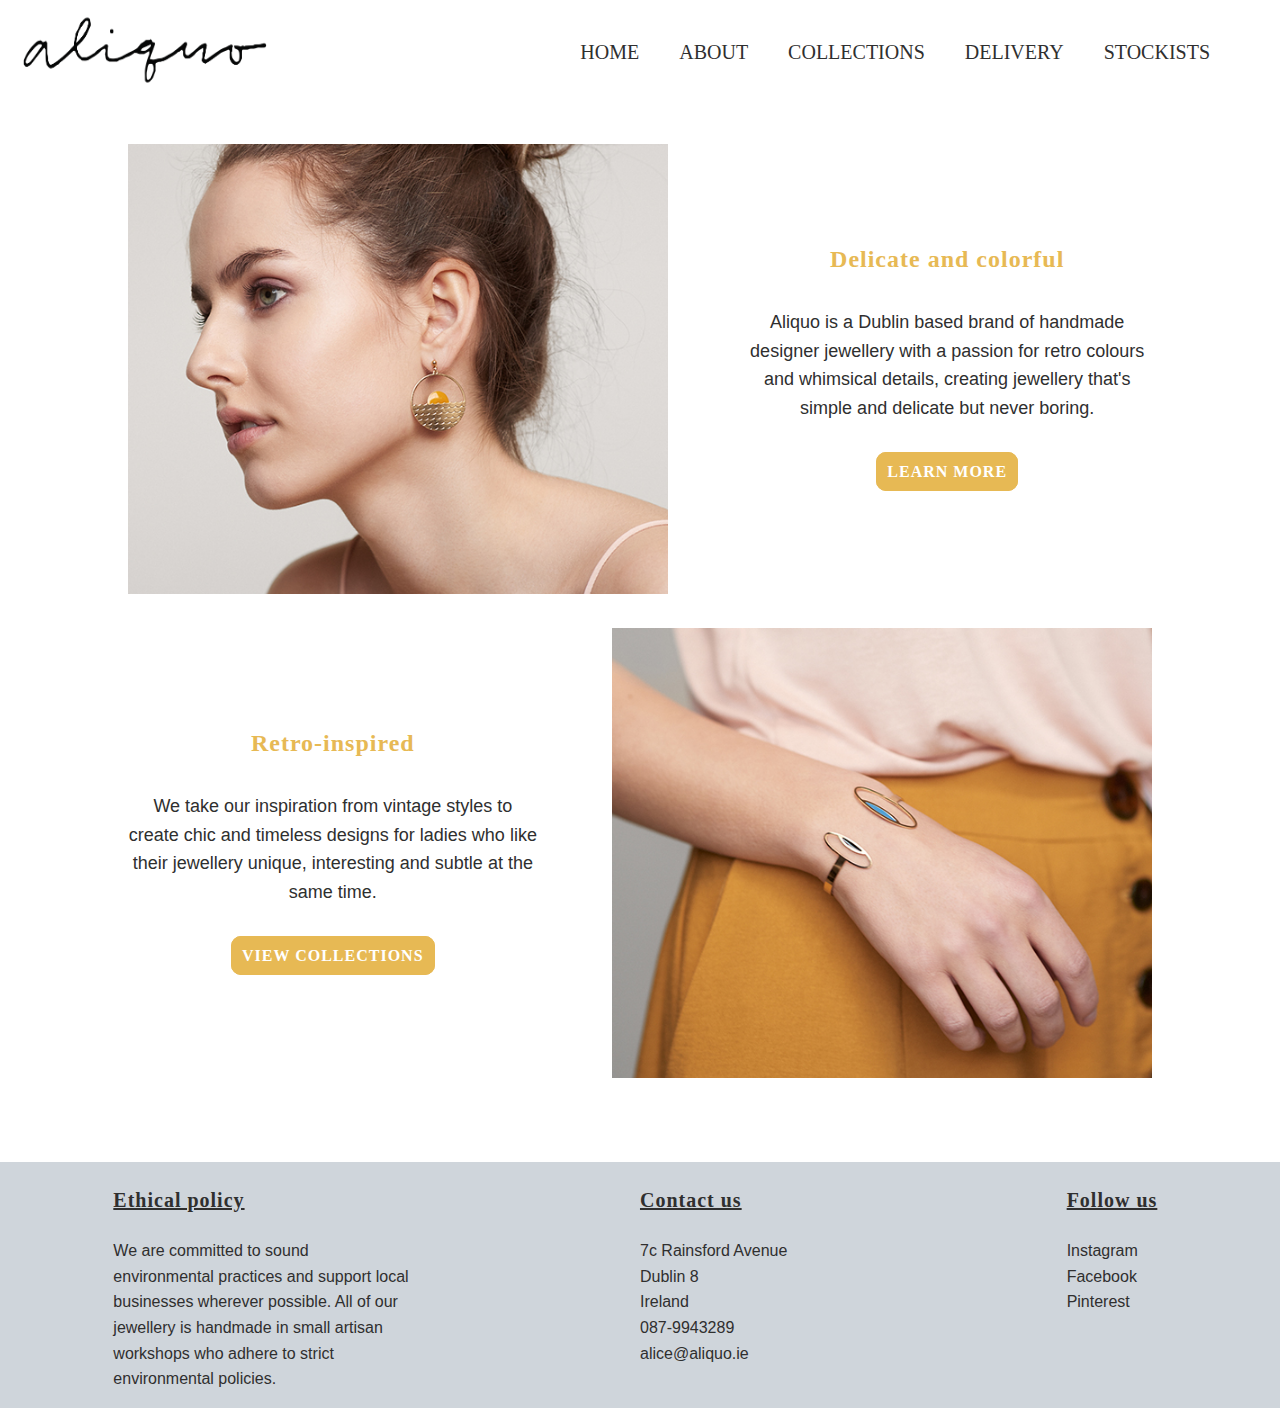
<file: index.html>
<!DOCTYPE html>
<html lang="en">
<head>
    <meta charset="UTF-8">
<!-- Setting the viewport so that the content can adapt to different screen sizes as recommended on w3schools -->
    <meta name="viewport" content="width=device-width, initial-scale=1.0">
    <title>Delicate jewellery - Made in Ireland</title>
    <link rel="stylesheet" type="text/css" href="style.css">
</head>
<body>
    
    <header>
        <a href="./index.html"><img src="./images/logo_black.png" alt="aliquo logo" width="250" height="80"></a>
        <nav>
            <ul>
              <li><a href="./index.html">home</a></li>
              <li><a href="./about.html">about</a></li>
              <li><a href="./collections.html">collections</a></li>
              <li><a href="./delivery.html">delivery</a></li>
              <li><a href="./stockists.html">stockists</a></li>
            </ul>
        </nav>
    </header>
           
    <main class="wrapper">
         
         <div class="homebox">
            <div class="homebox-img1">
            	<img src="./images/homepage1.jpg" alt="waves earrings on model">
            </div>
            <div id="home-desc-one">
                <h2>Delicate and colorful</h2>
                <p>Aliquo is a Dublin based brand of handmade designer jewellery with a passion for retro colours and whimsical details, creating jewellery that's simple and delicate but never boring.</p>
                <div class="button">
                	<a href="./about.html">Learn more</a>
			  	</div>
            </div>
         </div>
          
         <div class="homebox">
           <div id="home-desc-two">
               <h2>Retro-inspired</h2>
               <p>We take our inspiration from vintage styles to create chic and timeless designs for ladies who like their jewellery unique, interesting and subtle at the same time.</p>
               <div class="button">
                   <a href="./collections.html">View collections</a>
			   </div>
		   </div>
           <div class="homebox-img2">
           		<img src="./images/homepage2.jpg" alt="forbidden planet bracelet on model">
		   </div>
              
         </div>
          
    </main>
    
    <!-- I looked up the tutorial on w3schools to learn how to use the Flexbox positioning model -->
    
    <footer>
      <div class="flex-content">
       <div style="flex-basis: 300px" class="footer-column">
        <h4>Ethical policy</h4>
        <p>We are committed to sound environmental practices and support local businesses wherever possible. All of our jewellery is handmade in small artisan workshops who adhere to strict environmental policies.</p>
       </div>
       <div style="flex-basis: 200px" class="footer-column">
           <h4>Contact us</h4>
           <p>7c Rainsford Avenue<br>Dublin 8<br>Ireland<br>087-9943289<br>alice@aliquo.ie</p>
       </div>
       <div style="flex-basis: 100px" class="footer-column">
           <h4>Follow us</h4>
           <a href="http://www.instagram.com/aliquodesigns" target="_blank">Instagram</a><br>
           <a href="http://www.facebook.com/aliquodesigns" target="_blank">Facebook</a><br>
           <a href="http://www.pinterest.com/aliquo" target="_blank">Pinterest</a>
       </div>
      </div>
    </footer>
            
</body>
</html>
</file>
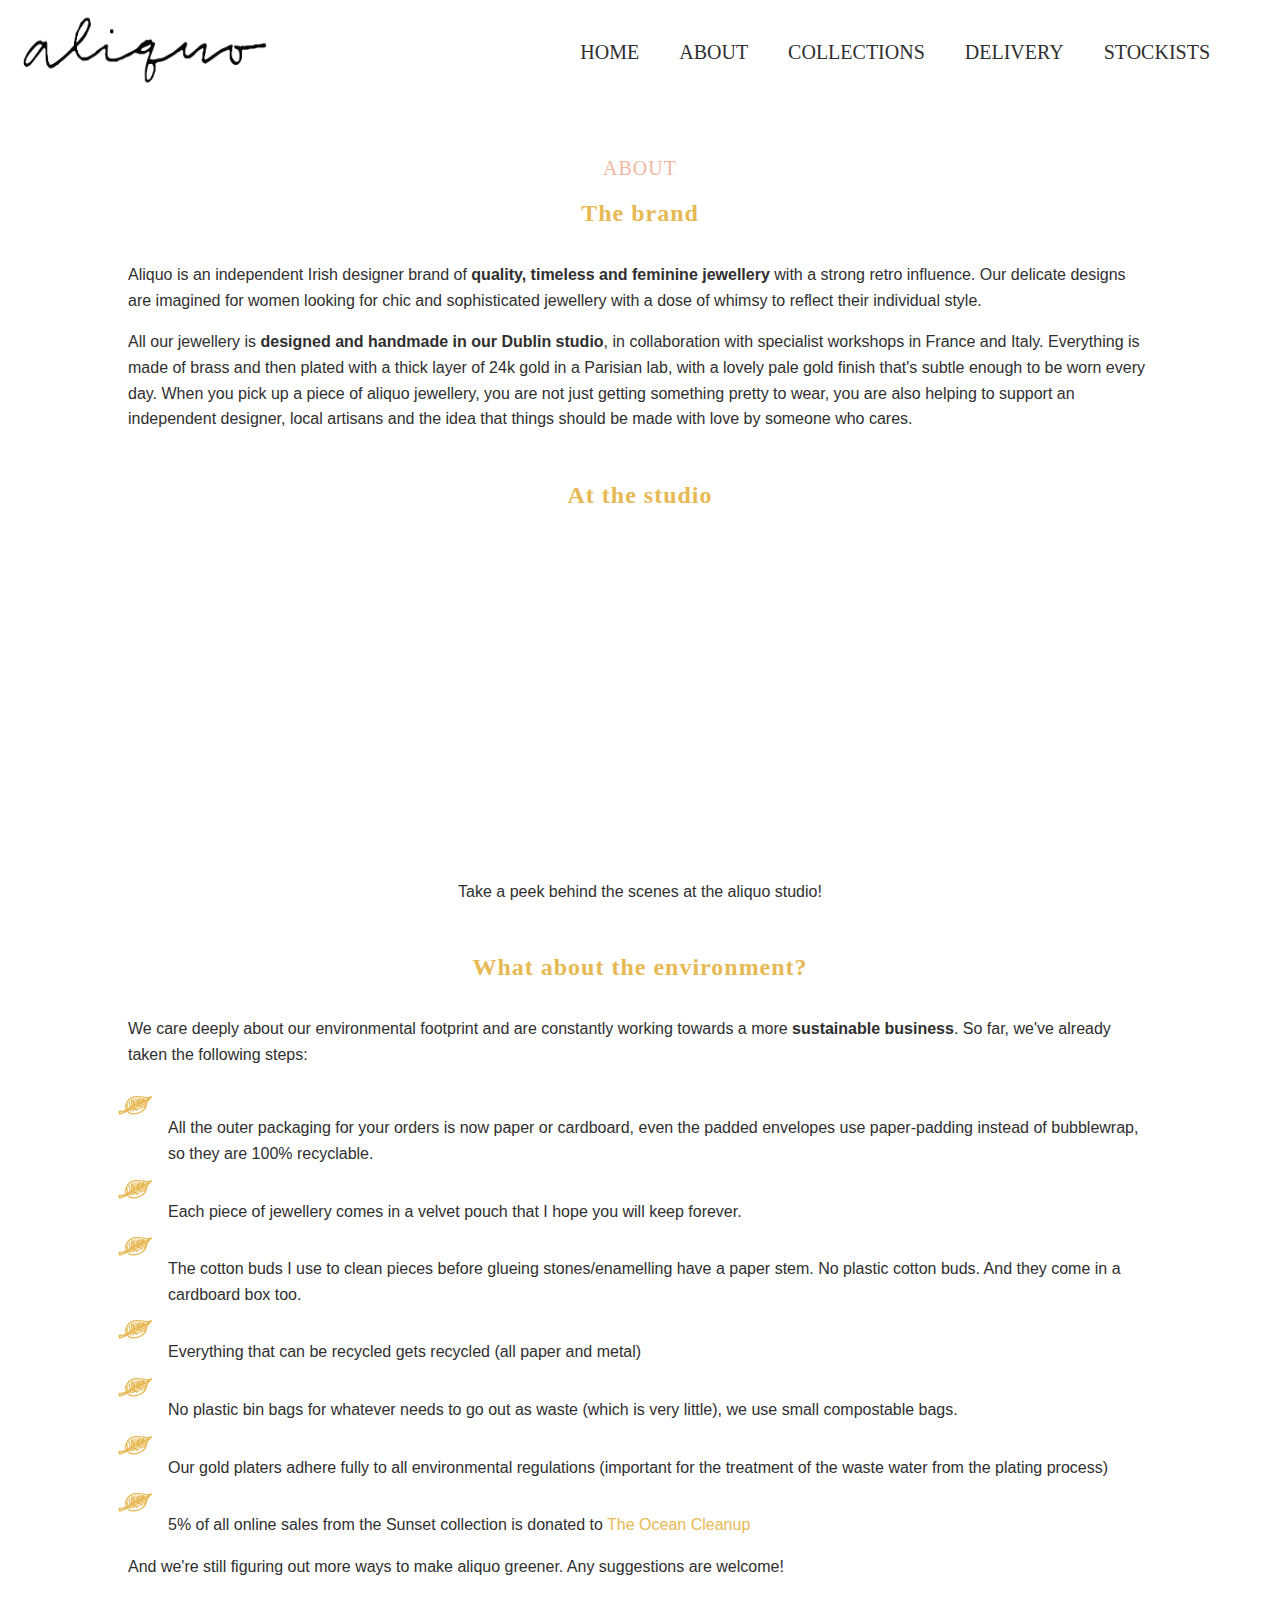
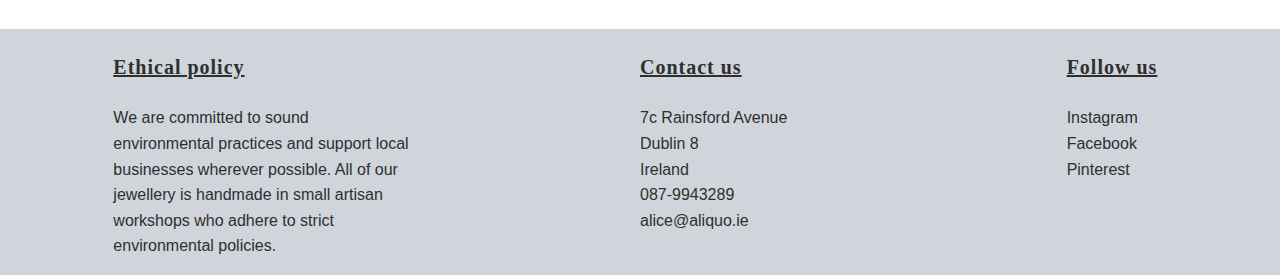
<file: about.html>
<!DOCTYPE html>
<html lang="en">
<head>
    <meta charset="UTF-8">
<!-- Setting the viewport so that the content can adapt to different screen sizes as recommended on w3schools -->
    <meta name="viewport" content="width=device-width, initial-scale=1.0">
    <title>About Aliquo</title>
    <link rel="stylesheet" type="text/css" href="style.css">
</head>
<body>
    
    <header>
        <a href="./index.html"><img src="./images/logo_black.png" alt="aliquo logo" width="250" height="80"></a>
        <nav>
            <ul>
              <li><a href="./index.html">home</a></li>
              <li><a href="./about.html">about</a></li>
              <li><a href="./collections.html">collections</a></li>
              <li><a href="./delivery.html">delivery</a></li>
              <li><a href="./stockists.html">stockists</a></li>
            </ul>
        </nav>
    </header>
       
        <main class="wrapper">
        
        <h1>About</h1>
        
        <div class="about_section">
           
            <h2>The brand</h2>

            <p>Aliquo is an independent Irish designer brand of <strong>quality, timeless and feminine jewellery</strong> with a strong retro influence. Our delicate designs are imagined for women looking for chic and sophisticated jewellery with a dose of whimsy to reflect their individual style.</p>
            <p>All our jewellery is <strong>designed and handmade in our Dublin studio</strong>, in collaboration with specialist workshops in France and Italy. Everything is made of brass and then plated with a thick layer of 24k gold in a Parisian lab, with a lovely pale gold finish that's subtle enough to be worn every day. When you pick up a piece of aliquo jewellery, you are not just getting something pretty to wear, you are also helping to support an independent designer, local artisans and the idea that things should be made with love by someone who cares.</p>
            
        </div>
        
        <div class="about_section">
            
            <h2>At the studio</h2>
            
<!-- Code taken from the Youtube embed code -->

<!-- Video frame needs to be made responsive -->
            <div class="video_container">
                <iframe width="560" height="315" src="https://www.youtube.com/embed/Xf51NgxP98s" allow="accelerometer; autoplay; encrypted-media; gyroscope; picture-in-picture" allowfullscreen></iframe>
                <p>Take a peek behind the scenes at the aliquo studio!</p>
            </div>
        </div>
           
        <div class="about_section">
            <h2>What about the environment?</h2>
            <p>We care deeply about our environmental footprint and are constantly working towards a more <strong>sustainable business</strong>. So far, we've already taken the following steps:</p>
<!-- Add little leaf or green icons here instead of bullet points -->
            <ul>
                <li>All the outer packaging for your orders is now paper or cardboard, even the padded envelopes use paper-padding instead of bubblewrap, so they are 100% recyclable.</li>
                <li>Each piece of jewellery comes in a velvet pouch that I hope you will keep forever.</li>
                <li>The cotton buds I use to clean pieces before glueing stones/enamelling have a paper stem. No plastic cotton buds. And they come in a cardboard box too.</li>
                <li>Everything that can be recycled gets recycled (all paper and metal)</li>
                <li>No plastic bin bags for whatever needs to go out as waste (which is very little), we use small compostable bags.</li>
                <li>Our gold platers adhere fully to all environmental regulations (important for the treatment of the waste water from the plating process)</li>
                <li>5% of all online sales from the Sunset collection is donated to <a href="https://theoceancleanup.com/">The Ocean Cleanup</a></li>
            </ul>
            
            <p>And we're still figuring out more ways to make aliquo greener. Any suggestions are welcome!</p>
            
        </div>
    
    </main>
    
    <footer>
      <div class="flex-content">
       <div style="flex-basis: 300px" class="footer-column">
        <h4>Ethical policy</h4>
        <p>We are committed to sound environmental practices and support local businesses wherever possible. All of our jewellery is handmade in small artisan workshops who adhere to strict environmental policies.</p>
       </div>
       <div style="flex-basis: 200px" class="footer-column">
           <h4>Contact us</h4>
           <p>7c Rainsford Avenue<br>Dublin 8<br>Ireland<br>087-9943289<br>alice@aliquo.ie</p>
       </div>
       <div style="flex-basis: 100px" class="footer-column">
           <h4>Follow us</h4>
           <a href="http://www.instagram.com/aliquodesigns" target="_blank">Instagram</a><br>
           <a href="http://www.facebook.com/aliquodesigns" target="_blank">Facebook</a><br>
           <a href="http://www.pinterest.com/aliquo" target="_blank">Pinterest</a>
       </div>
      </div>
    </footer>
        
        

            
</body>
</html>
</file>
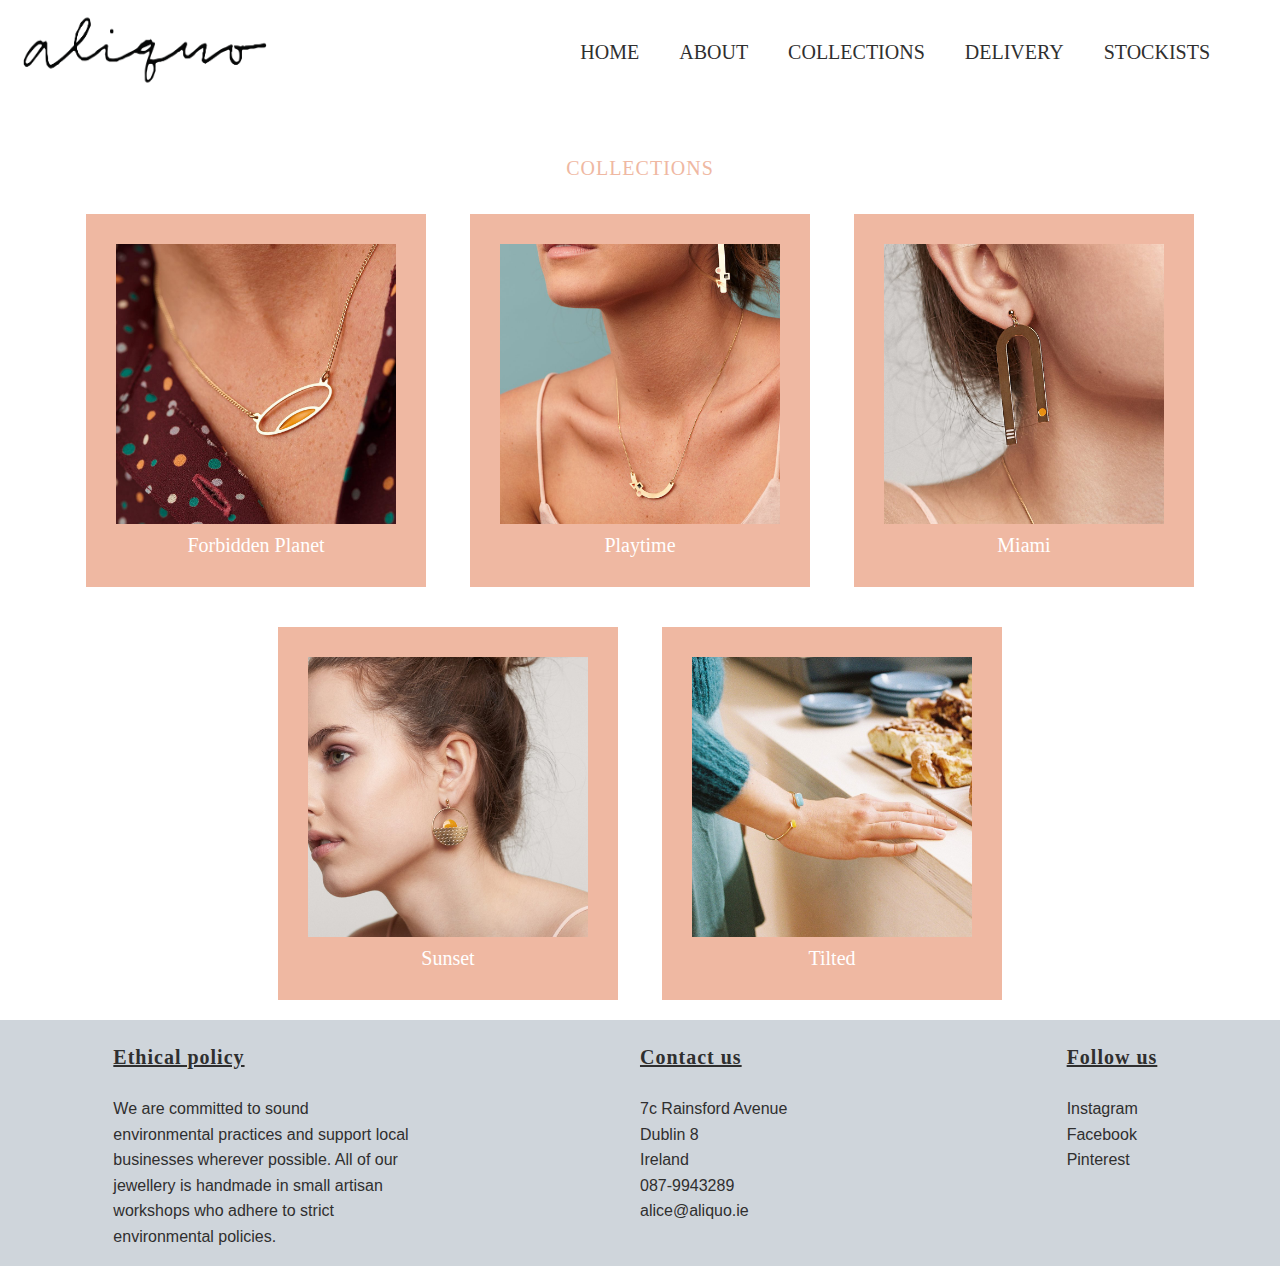
<file: collections.html>
<!DOCTYPE html>
<html lang="en">
<head>
    <meta charset="UTF-8">
<!-- Setting the viewport so that the content can adapt to different screen sizes as recommended on w3schools -->
    <meta name="viewport" content="width=device-width, initial-scale=1.0">
    <title>Jewellery Collections</title>
    <link rel="stylesheet" type="text/css" href="style.css">
</head>
<body>

      
    <header>
        <a href="./index.html"><img src="./images/logo_black.png" alt="aliquo logo" width="250" height="80"></a>
        <nav>
            <ul>
              <li><a href="./index.html">home</a></li>
              <li><a href="./about.html">about</a></li>
              <li><a href="./collections.html">collections</a></li>
              <li><a href="./delivery.html">delivery</a></li>
              <li><a href="./stockists.html">stockists</a></li>
            </ul>
        </nav>
    </header>

  <main class="gallery-wrapper">
   <h1>Collections</h1>
   
<!-- Code for the gallery images and captions -->
 
<!-- The overlay on hover effect was created with the help of the How To guide from w3schools https://www.w3schools.com/howto/howto_css_image_overlay.asp -->
  
  <div class="gallery_box">
    <div class="gallery_image">
       <img src="./images/Forbidden_planet.jpg" alt="forbidden planet collection" width="280" height="280">
        <div class="overlay">
            <div class="text">A retro collection inspired by sci-fi classics from the 50s and 60s</div>
        </div>
    </div>
       <div class="image_caption">Forbidden Planet</div>
  </div>
  
  <div class="gallery_box">
       <div class="gallery_image">
           <img src="./images/Playtime.jpg" alt="playtime collection" width="280" height="280" >
           <div class="overlay">
                <div class="text">A geometric collection inspired by the Bauhaus movement</div>
           </div>
       </div>
       <div class="image_caption">Playtime</div>
  </div> 
   
  <div class="gallery_box">
       <div class="gallery_image">
           <img src="./images/Miami.jpg" alt="miami collection" width="280" height="280">
           <div class="overlay">
                <div class="text">A retro modern collection inspired by the Art Deco architecture of Miami's South Beach district</div>
           </div>
       </div>
       <div class="image_caption">Miami</div>
  </div>
   
  <div class="gallery_box">
       <div class="gallery_image">
           <img src="./images/Sunset.jpg" alt="sunset collection" width="280" height="280">
           <div class="overlay">
               <div class="text">Inspired by sunsets and the ocean with delicate waves etched into 24k gold plated brass</div>
           </div>
       </div>
       <div class="image_caption">Sunset</div>
  </div>

  <div class="gallery_box">
       <div class="gallery_image">
           <img src="./images/Tilted.jpg" alt="tilted collection" width="280" height="280">
            <div class="overlay">
                <div class="text">Simple and minimal, this collection is all about retro colour combinations</div>
            </div>
       </div>
       <div class="image_caption">Tilted</div>
  </div>  
    
  </main>
   
    <footer>
      <div class="flex-content">
       <div style="flex-basis: 300px" class="footer-column">
        <h4>Ethical policy</h4>
        <p>We are committed to sound environmental practices and support local businesses wherever possible. All of our jewellery is handmade in small artisan workshops who adhere to strict environmental policies.</p>
       </div>
       <div style="flex-basis: 200px" class="footer-column">
           <h4>Contact us</h4>
           <p>7c Rainsford Avenue<br>Dublin 8<br>Ireland<br>087-9943289<br>alice@aliquo.ie</p>
       </div>
       <div style="flex-basis: 100px" class="footer-column">
           <h4>Follow us</h4>
           <a href="http://www.instagram.com/aliquodesigns" target="_blank">Instagram</a><br>
           <a href="http://www.facebook.com/aliquodesigns" target="_blank">Facebook</a><br>
           <a href="http://www.pinterest.com/aliquo" target="_blank">Pinterest</a>
       </div>
      </div>
    </footer>
    
            
</body>
</html>
</file>
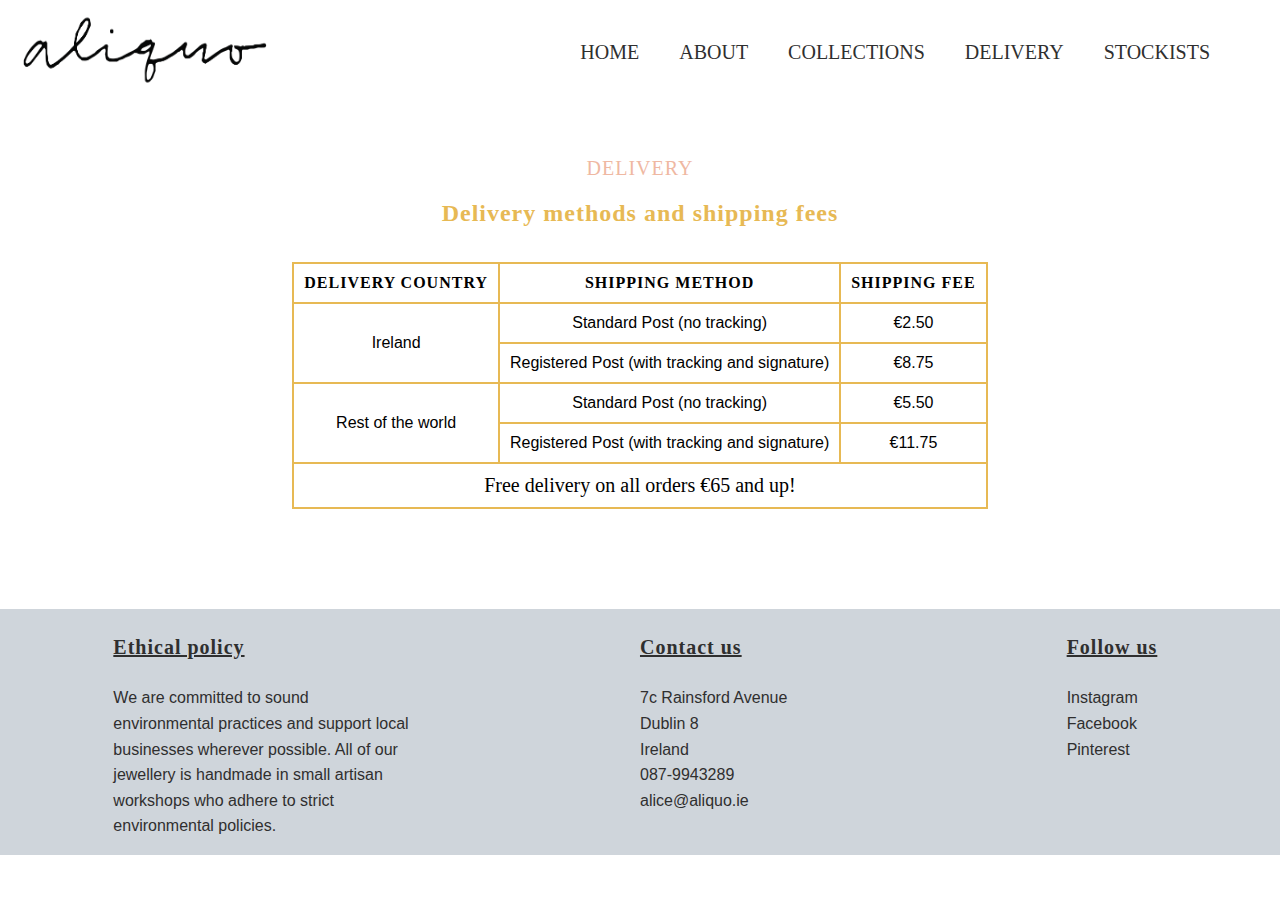
<file: delivery.html>
<!DOCTYPE html>
<html lang="en">
<head>
    <meta charset="UTF-8">
<!-- Setting the viewport so that the content can adapt to different screen sizes as recommended on w3schools -->
    <meta name="viewport" content="width=device-width, initial-scale=1.0">
    <title>Delivery costs and methods</title>
    <link rel="stylesheet" type="text/css" href="style.css">
</head>

<body>
   
    <header>
        <a href="./index.html"><img src="./images/logo_black.png" alt="aliquo logo" width="250" height="80"></a>
        <nav>
            <ul>
              <li><a href="./index.html">home</a></li>
              <li><a href="./about.html">about</a></li>
              <li><a href="./collections.html">collections</a></li>
              <li><a href="./delivery.html">delivery</a></li>
              <li><a href="./stockists.html">stockists</a></li>
            </ul>
        </nav>
    </header>
    
    
    <main class="wrapper">
        
        <h1>Delivery</h1>
        
        <h2>Delivery methods and shipping fees</h2>

<!-- Added overflow setting to the table container so the table can be scrolled when viewed on small screens -->
       <div style="overflow-x:auto;">
        <table>
              <thead>
               <tr>
                   <th>Delivery Country</th>
                   <th>Shipping Method</th>
                   <th>Shipping Fee</th>
               </tr>
              </thead>
              
              <tbody>
               <tr>
                  <td rowspan="2">Ireland</td>
                  <td>Standard Post (no tracking)</td>
                  <td>€2.50</td>
               </tr>
               <tr>
                  <td>Registered Post (with tracking and signature)</td>
                  <td>€8.75</td>
               </tr>
               <tr>
                   <td rowspan="2">Rest of the world</td>
                   <td>Standard Post (no tracking)</td>
                   <td>€5.50</td>
               </tr>
               <tr>
                  <td>Registered Post (with tracking and signature)</td>
                  <td>€11.75</td>
               </tr>
              </tbody>
              
              <tfoot>
                  <tr>
                      <td colspan="3" class='highlight'>Free delivery on all orders €65 and up!</td>
                  </tr>
              </tfoot>         
        </table>
		</div>
        
    </main>
    
    <footer>
      <div class="flex-content">
       <div style="flex-basis: 300px" class="footer-column">
        <h4>Ethical policy</h4>
        <p>We are committed to sound environmental practices and support local businesses wherever possible. All of our jewellery is handmade in small artisan workshops who adhere to strict environmental policies.</p>
       </div>
       <div style="flex-basis: 200px" class="footer-column">
           <h4>Contact us</h4>
           <p>7c Rainsford Avenue<br>Dublin 8<br>Ireland<br>087-9943289<br>alice@aliquo.ie</p>
       </div>
       <div style="flex-basis: 100px" class="footer-column">
           <h4>Follow us</h4>
           <a href="http://www.instagram.com/aliquodesigns" target="_blank">Instagram</a><br>
           <a href="http://www.facebook.com/aliquodesigns" target="_blank">Facebook</a><br>
           <a href="http://www.pinterest.com/aliquo" target="_blank">Pinterest</a>
       </div>
      </div>
    </footer>
        
        

            
</body>
</html>
</file>
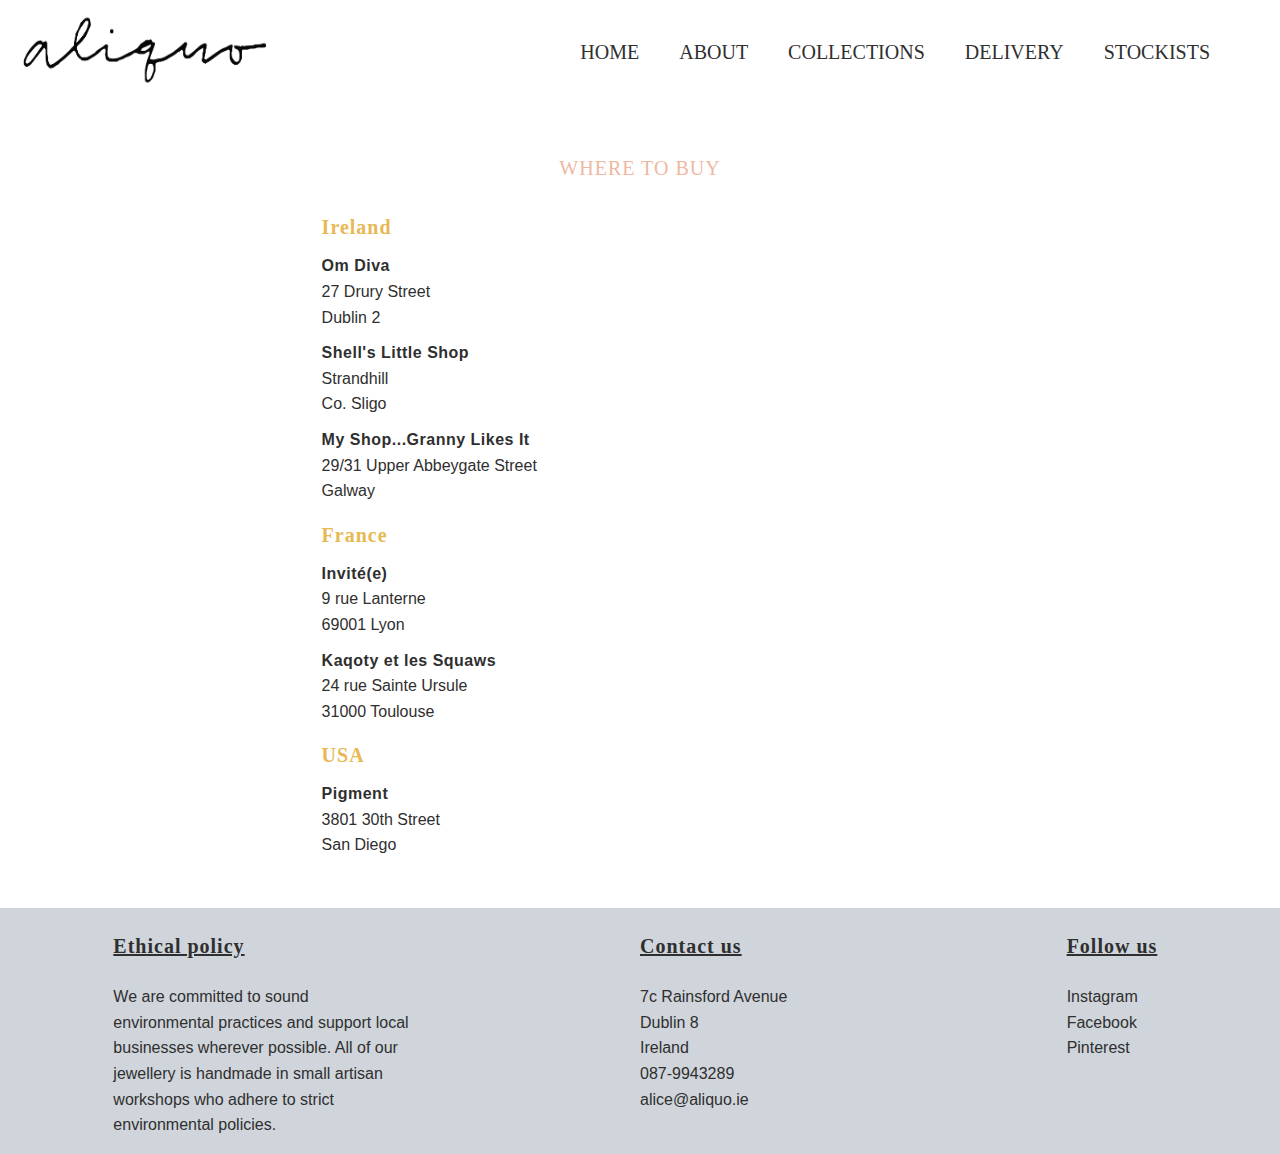
<file: stockists.html>
<!DOCTYPE html>
<html lang="en">
<head>
    <meta charset="UTF-8">
<!-- Setting the viewport so that the content can adapt to different screen sizes as recommended on w3schools -->
    <meta name="viewport" content="width=device-width, initial-scale=1.0">
    <title>Where to find aliquo jewellery</title>
    <link rel="stylesheet" type="text/css" href="style.css">
</head>
<body>
   
    <header>
        <a href="./index.html"><img src="./images/logo_black.png" alt="aliquo logo" width="250" height="80"></a>
        <nav>
            <ul>
              <li><a href="./index.html">home</a></li>
              <li><a href="./about.html">about</a></li>
              <li><a href="./collections.html">collections</a></li>
              <li><a href="./delivery.html">delivery</a></li>
              <li><a href="./stockists.html">stockists</a></li>
            </ul>
        </nav>
    </header>
    
    <main class="wrapper">
     
      <h1>Where to buy</h1>
         
      <div id="stockists">
         <ul>
             <li class="country">Ireland</li>
             <li class="boutique">Om Diva</li>
             <li>27 Drury Street</li>
             <li>Dublin 2</li>
             <li class="boutique">Shell's Little Shop</li>
             <li>Strandhill</li>
             <li>Co. Sligo</li>
             <li class="boutique">My Shop...Granny Likes It</li>
             <li>29/31 Upper Abbeygate Street</li>
             <li>Galway</li>
             <li class="country">France</li>
             <li class="boutique">Invité(e)</li>
             <li>9 rue Lanterne</li>
             <li>69001 Lyon</li>
             <li class="boutique">Kaqoty et les Squaws</li>
             <li>24 rue Sainte Ursule</li>
             <li>31000 Toulouse</li>
             <li class="country">USA</li>
             <li class="boutique">Pigment</li>
             <li>3801 30th Street</li>
             <li>San Diego</li>     
         </ul>  
        </div>   
        
    </main>
    
    <footer>
      <div class="flex-content">
       <div style="flex-basis: 300px" class="footer-column">
        <h4>Ethical policy</h4>
        <p>We are committed to sound environmental practices and support local businesses wherever possible. All of our jewellery is handmade in small artisan workshops who adhere to strict environmental policies.</p>
       </div>
       <div style="flex-basis: 200px" class="footer-column">
           <h4>Contact us</h4>
           <p>7c Rainsford Avenue<br>Dublin 8<br>Ireland<br>087-9943289<br>alice@aliquo.ie</p>
       </div>
       <div style="flex-basis: 100px" class="footer-column">
           <h4>Follow us</h4>
           <a href="http://www.instagram.com/aliquodesigns" target="_blank">Instagram</a><br>
           <a href="http://www.facebook.com/aliquodesigns" target="_blank">Facebook</a><br>
           <a href="http://www.pinterest.com/aliquo" target="_blank">Pinterest</a>
       </div>
      </div>
    </footer>
        
        

            
</body>
</html>
</file>
<file: style.css>
/* Removing browser default body margins */

body { 
	margin:0; 
}

/* General site styling */

.wrapper{
    width: 80%;
    margin-top: 94px;
    margin-left: auto;
    margin-right: auto;
    margin-bottom: 50px;
    padding-top: 50px;
}

p, li {
    font-family: 'Arial';
    line-height: 1.6;
    color: #2f2f2f;
}

a {
    color: #e7b954;
    text-decoration: none;
}

a:visited {
    color: #2f2f2f;
    text-decoration: none;
}

a:hover {
    color: #efb8a2;
    text-decoration: none;
}

h1, h2, h3, th, tr{
    text-align:center;
}

h1{
    font-family: 'Trebuchet MS';
    text-transform: uppercase;
    font-size: 20px;
    font-weight: 100;
    letter-spacing: 1px;
	color: #efb8a2;
}

h2 {
    font-family: 'Times New Roman';
    letter-spacing: 1px;
    color: #e7b954;
}

h4 {
    font-family: 'Times New Roman';
    letter-spacing: 1px;
    font-size: 20px;
    text-decoration:underline;
}


.highlight{
    font-family: 'Trebuchet MS';
    font-size: 20px;
}

strong {
  font-weight: bold;
}


/* Styling the header */

header{
    position: fixed;
    top: 0;
    width: 100%;
    background-color: white;
    z-index: 1;
}

/* Styling the navigation links */

nav ul li a:link {
    font-family: 'Trebuchet MS';
    text-transform: uppercase;
    font-size: 20px;
    color: #2f2f2f;
    text-decoration: none;
}

nav ul li a:visited {
    font-family: 'Trebuchet MS';
    text-transform: uppercase;
    font-size: 20px;
    color: #2f2f2f;
    text-decoration: none;
}

nav ul li a:hover {
    color: #e7b954;
    text-decoration: none;
}

nav ul li a:active {
    color: #e7b954;
    text-decoration: none;
}

/* Navigation positioning */

header nav {
    float:right;
    padding-left: 30px;
    padding-right: 50px;
}

header img{
    padding-left: 20px;
    padding-top: 10px;   
}

header nav ul li {
	float: left;
	display: inline-block;
    padding: 20px;
}

/* Responsive styling for header and navigation */

@media screen and (max-width: 500px) {
	
	header {
		position: static;
		width: 100%;
		text-align: center;
		margin: 0 auto;
		padding: 0px;
	}
	
	header nav {
		padding: 0px;
	}
	
	header nav ul {
		padding: 0px;
	}
	
	header img{
    	padding-left: 0px;
    	padding-top: 10px;   
	}
	
	header nav ul li {
    	float: none;
    	width: 100%;
		padding: 0px;
	}
	
}

/* Styling the homepage content */


.homebox {
    width: 100%;
    margin-bottom: 30px;
	display: inline-block;
}

.homebox-img1 img {
	height: 450px;
	display: inline-block;
	float: left;
}

.homebox-img2 img {
	height: 450px;
	display: inline-block;
	float: right;
}

.homebox p {
    font-size: 18px;
	text-align:center;
}

.button {
	text-align: center;
	margin-top: 40px;
}

.button a {
    background-color: #e7b954;
    padding: 10px;
    margin: auto;
    text-transform: uppercase;
    text-decoration: none;
    font-family: 'Trebuchet MS';
    font-weight: 600;
    letter-spacing: 1px;
    color: #ffffff;
    border: 1px solid #e7b954;
    border-radius: 10px;
}

.button a:hover{
    background-color: #efb8a2;
    border: 1px solid #efb8a2;
}

#home-desc-one {
    width: 40%;
    padding: 8% 0 10% 0;
    display: inline-block;
	float: right;
}

#home-desc-two {
    width: 40%;
    padding: 8% 0 10% 0;
    display: inline-block;
	float:left;
}

/* Responsive styling for Homepage content */

@media screen and (max-width: 1024px){
	
	#home-desc-one, #home-desc-two {
		width: 100%;
		display: block;
	}
	
	.homebox img{
	height: 100%;
	width: 100%;
	}
	
	.homebox p{
    font-size: 15px;
	}
	
}

/* Footer styling */


.flex-content {
    display:flex;
    flex-direction: row;
    justify-content: space-around;
/* Flex-wrap enables the flex items to stack up when display on smaller screens (mobile phones screens are dealt with further down with responsive styling specific to mobile phone sized screens) */
    flex-wrap:wrap;
    width: 100%;
    background-color: #cfd5db;
    color: #2f2f2f;
}

footer a:link {
    color: #2f2f2f;
    text-decoration: none;
    font-family: 'Arial';
    line-height: 1.6;  
}

footer a:hover {
    color: #2f2f2f;
}

footer a:visited {
    color: white;
}

.footer-column {
    padding-left: 10px;
    padding-right: 10px;
}

/* Responsive footer styling */

/*the flex items in the footer will stack up into one column on mobiles - I discovered this setting on https://css-tricks.com/snippets/css/a-guide-to-flexbox/ */

@media all and (max-width: 500px) {
  .flex-content {
    flex-direction: column;
    align-items: center;
    justify-content: space-around;
	padding: 0px;
	text-align: center;
	padding-bottom: 10px;
  }
}

/* Styling the About page */

.about_section {
    margin-bottom: 50px;
}

.video_container {
    text-align: center;
}

.about_section ul {
    list-style-image: url("./images/leaf50px.png");
    list-style-position: outside;
    list-style-type: circle;
}

iframe {
    border: none;
}

h2 {
    padding-bottom: 15px;
}

/* Responsive styling for About page */

@media all and (max-width: 500px) {
	
	iframe {
    	width: 100%;
	}
	
}

/* Styling the Collections (gallery) page */

.gallery-wrapper{
    width: 95%;
    margin-top: 94px;
    margin-left: auto;
    margin-right: auto;
    padding-top: 50px;
    text-align: center;
}

.gallery_box{
    background-color: #efb8a2;
    display: inline-block;
    padding: 30px;
    margin: 20px;
}

.image_caption{
    font-family: 'Trebuchet MS';
    font-size: 20px;
    text-align: center;
    padding-top: 10px;
    color: white;
}

/* Adding an overlay on hover effect - using the How To guide from w3schools https://www.w3schools.com/howto/howto_css_image_overlay.asp */

.gallery_image {
    position:relative;
/* Although the image size is already defined in the html, it was necessary to include it here as well to prevent a small gap appearing just below the image */
    width: 280px;
    height: 280px;
}

.overlay {
  position: absolute;
  top: 0;
  bottom: 0;
  left: 0;
  right: 0;
  opacity: 0;
  transition: .5s ease;
  background-color: white;
}

.gallery_image:hover .overlay {
  opacity: 0.9;
}

.text {
  color: #efb8a2;
  font-size: 20px;
  position: absolute;
  top: 50%;
  left: 50%;
  transform: translate(-50%, -50%);
  text-align: center;
}

/* Responsive styling for Collections (gallery) page */

@media all and (max-width: 500px){
	
	.gallery-wrapper {
		width: 100%;
	}
	
	.gallery_box {
		background-color: #efb8a2;
		display: inline-block;
		padding: 0px;
		margin-bottom: 10px;
	}		
	
	.gallery_image {
		position: static;
 		width: 100%;
	}
	
	.overlay {
		display: none;
	}
	
	.image_caption {
		padding-bottom: 10px;
	}
}


/* Styling the table on the Delivery page */

 table {
    margin: 0 auto;
	border-collapse: collapse;
	margin-bottom: 50px;
}

th, tr, td {
    border: 2px solid #e7b954;
    border-collapse: collapse;
}

th {
    font-family: 'Trebuchet MS';
    text-transform: uppercase;
    text-align: center;
    letter-spacing: 1px;
    padding: 10px;
}

tr {
    font-family:'Arial';
}

td {
    padding: 10px;
}


/* Styling the Stockists page */

#stockists {
    width: 70%;
    margin: 0 auto;
}

#stockists ul {
    list-style-type: none;
}


li.country {
    font-family: 'Times New Roman';
    letter-spacing: 1px;
    color: #e7b954;
    font-weight: bold;
    font-size: 20px;
    padding-top: 15px;
}

li.boutique {
    font-weight: bold;
    letter-spacing: 0.5px;
    padding-top: 10px;
}
</file>
